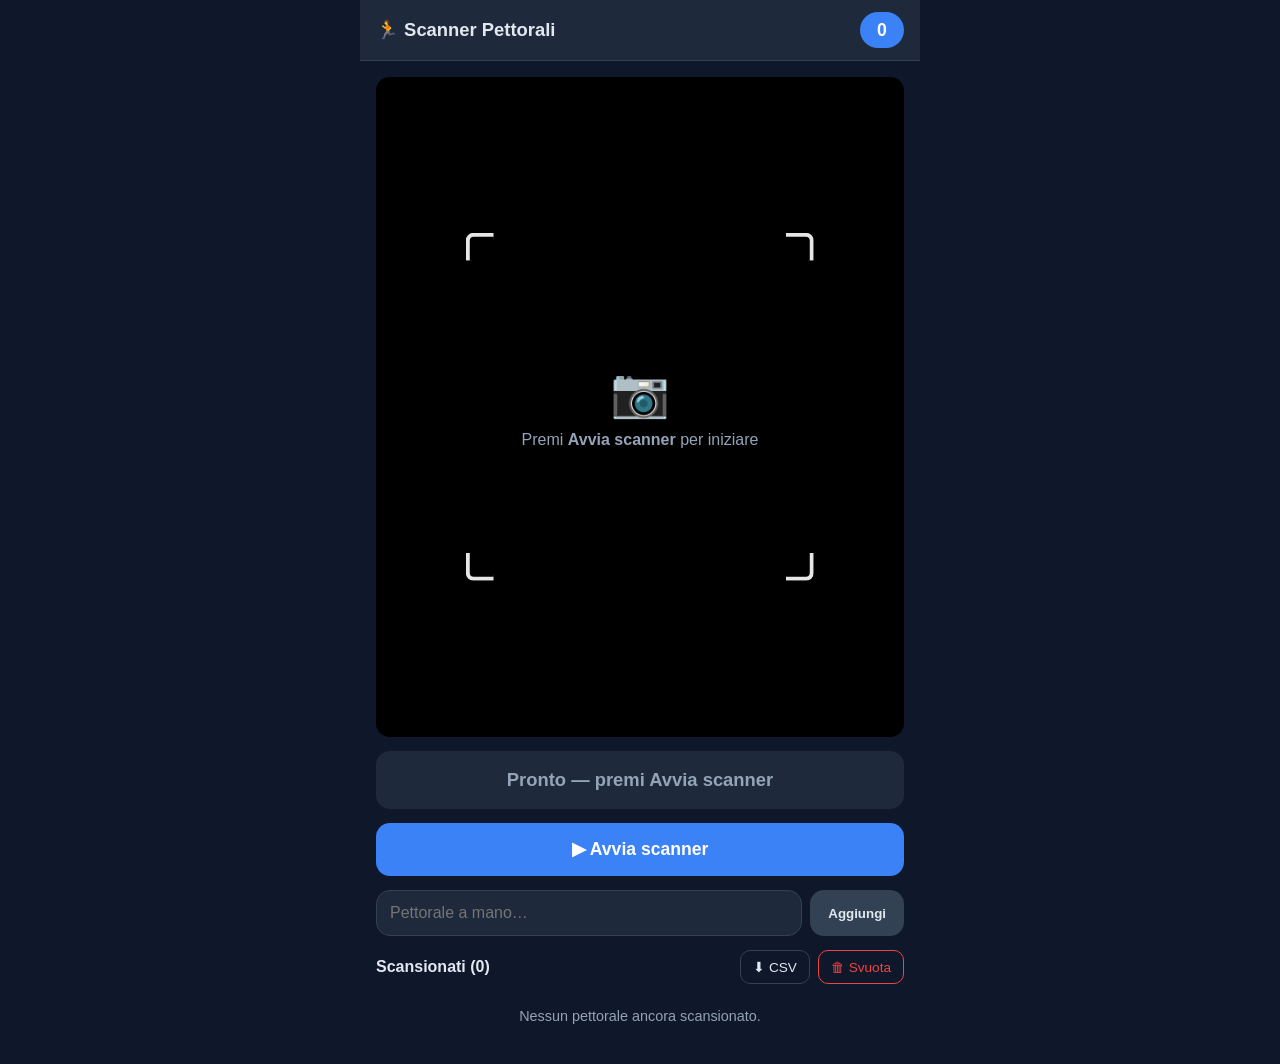
<file: bib-scanner/index.html>
<!DOCTYPE html>
<html lang="it">
<head>
  <meta charset="UTF-8">
  <meta name="viewport" content="width=device-width, initial-scale=1, maximum-scale=1, viewport-fit=cover">
  <meta name="theme-color" content="#0f172a">
  <meta name="description" content="Scansiona i QR code dei pettorali gara e rileva i duplicati">
  <meta name="apple-mobile-web-app-capable" content="yes">
  <meta name="apple-mobile-web-app-status-bar-style" content="black-translucent">
  <title>Scanner Pettorali</title>
  <link rel="manifest" href="manifest.json">
  <link rel="apple-touch-icon" href="icons/icon-192.png">
  <link rel="icon" href="icons/icon-192.png">
  <link rel="stylesheet" href="styles.css">
</head>
<body>
  <header class="app-header">
    <h1>🏃 Scanner Pettorali</h1>
    <div class="counter" id="counter" title="Pettorali scansionati">0</div>
  </header>

  <main>
    <section class="camera-section" id="cameraSection">
      <video id="video" playsinline muted></video>
      <div class="scan-frame" aria-hidden="true">
        <span class="corner tl"></span>
        <span class="corner tr"></span>
        <span class="corner bl"></span>
        <span class="corner br"></span>
      </div>
      <div class="camera-buttons">
        <button id="torchBtn" class="icon-btn" hidden type="button" aria-label="Torcia">🔦</button>
        <button id="flipBtn" class="icon-btn" hidden type="button" aria-label="Cambia fotocamera">🔄</button>
      </div>
      <div class="camera-placeholder" id="cameraPlaceholder">
        <span class="ph-icon">📷</span>
        <span>Premi <strong>Avvia scanner</strong> per iniziare</span>
      </div>
    </section>

    <div class="status" id="status" data-state="idle" role="status" aria-live="polite">Pronto</div>

    <div class="controls">
      <button id="toggleCameraBtn" class="primary-btn" type="button">▶ Avvia scanner</button>
    </div>

    <div class="manual-add">
      <input type="text" id="manualInput" placeholder="Pettorale a mano…" autocomplete="off"
             autocapitalize="characters" enterkeyhint="done">
      <button id="manualAddBtn" type="button">Aggiungi</button>
    </div>

    <section class="list-section">
      <div class="list-header">
        <h2>Scansionati (<span id="listCount">0</span>)</h2>
        <div class="list-actions">
          <button id="exportBtn" class="ghost-btn" type="button">⬇ CSV</button>
          <button id="clearBtn" class="ghost-btn danger" type="button">🗑 Svuota</button>
        </div>
      </div>
      <ul class="bib-list" id="bibList"></ul>
      <p class="empty-hint" id="emptyHint">Nessun pettorale ancora scansionato.</p>
    </section>
  </main>

  <canvas id="canvas" hidden></canvas>

  <noscript>Questa app richiede JavaScript abilitato.</noscript>

  <script src="lib/jsqr.js"></script>
  <script src="app.js"></script>
</body>
</html>
</file>
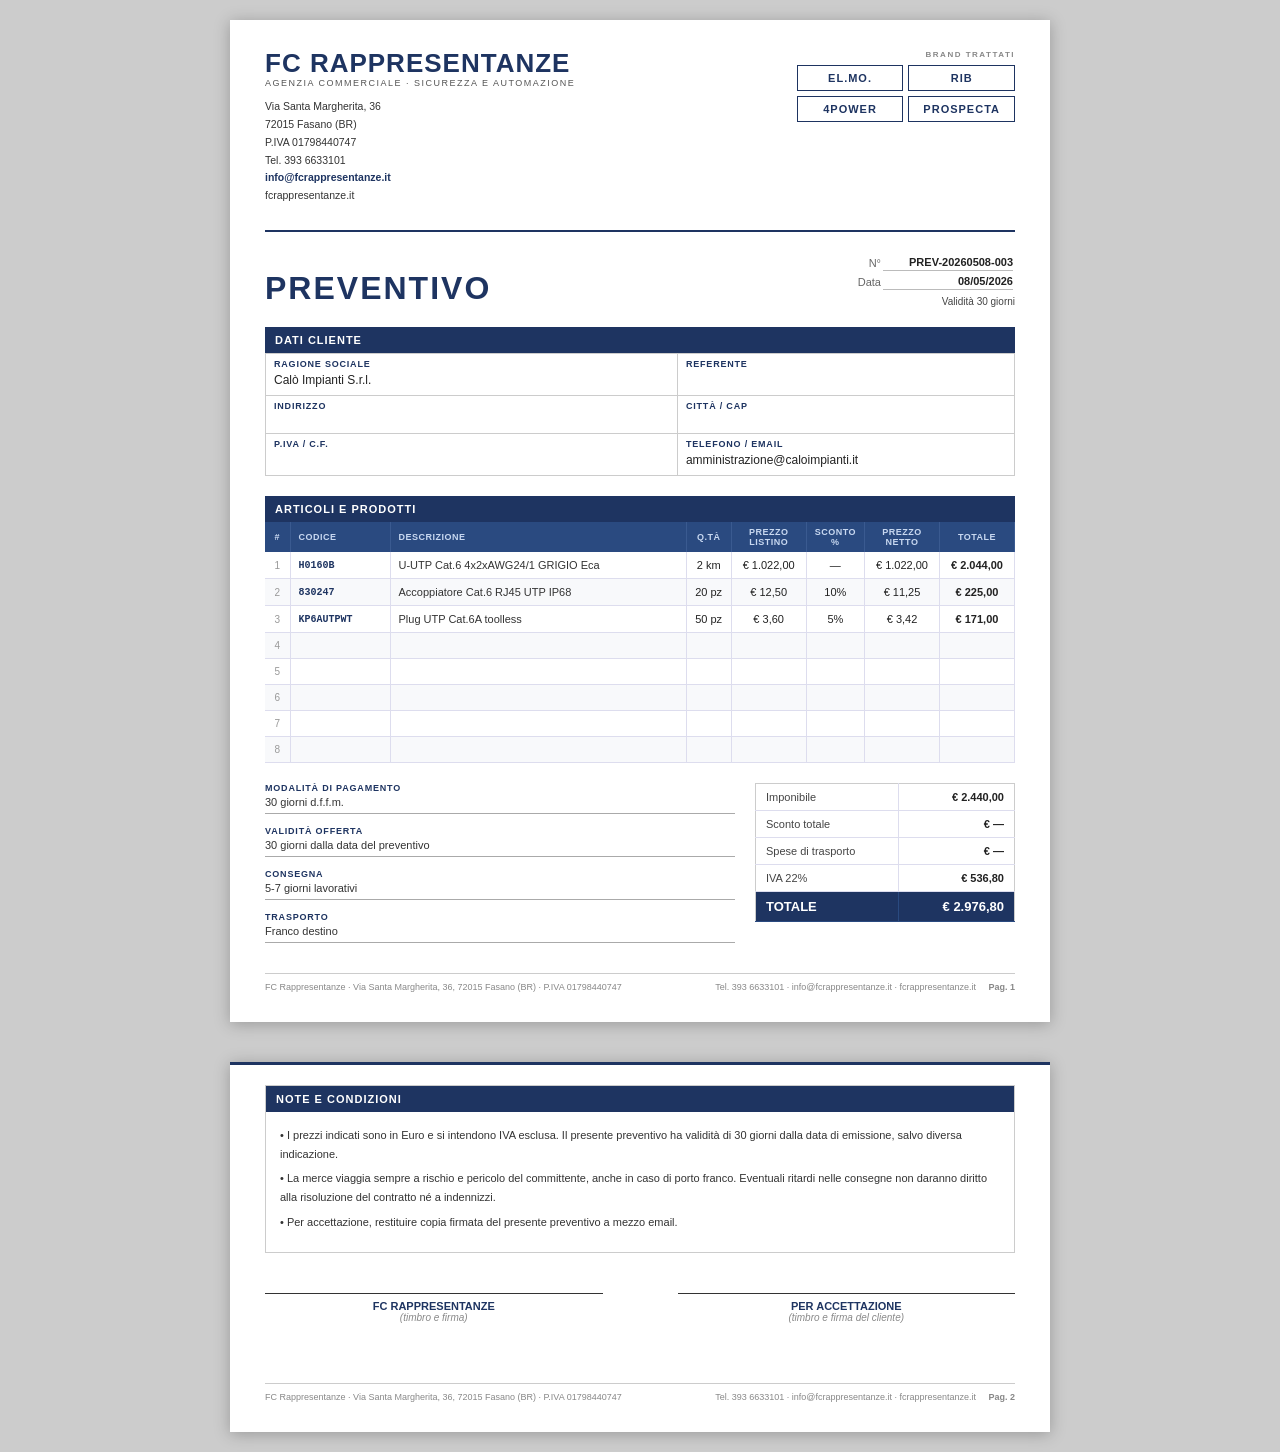
<file: scripts/preview_preventivo.html>
<!DOCTYPE html>
<html>
<head>
<meta charset="utf-8">
<title>Preventivo FC Rappresentanze</title>
<style>
  * { margin: 0; padding: 0; box-sizing: border-box; }
  body { font-family: Arial, Helvetica, sans-serif; font-size: 12px; color: #222; background: #ccc; }
  .page { background: white; max-width: 820px; margin: 20px auto; padding: 30px 35px; box-shadow: 0 2px 15px rgba(0,0,0,0.25); }

  /* HEADER */
  .header { display: flex; justify-content: space-between; align-items: flex-start; margin-bottom: 25px; }
  .company-block { flex: 1; }
  .company-name { font-size: 26px; font-weight: 900; color: #1e3461; letter-spacing: 1px; line-height: 1; margin-bottom: 2px; }
  .company-subtitle { font-size: 9px; color: #555; text-transform: uppercase; letter-spacing: 1.5px; margin-bottom: 10px; }
  .company-details { font-size: 10.5px; color: #333; line-height: 1.7; }
  .company-details a { color: #1e3461; font-weight: 700; text-decoration: none; }

  /* BRAND BOXES */
  .brands-block { text-align: right; }
  .brands-label { font-size: 8px; text-transform: uppercase; letter-spacing: 1.5px; color: #888; margin-bottom: 6px; font-weight: 700; }
  .brands-grid { display: grid; grid-template-columns: 1fr 1fr; gap: 5px; }
  .brand-box { border: 1.5px solid #1e3461; color: #1e3461; font-size: 11px; font-weight: 800; text-align: center; padding: 6px 14px; letter-spacing: 1px; }

  /* SEPARATORE */
  .separator { border: none; border-top: 2px solid #1e3461; margin: 0 0 20px; }

  /* TITOLO PREVENTIVO */
  .doc-header { display: flex; justify-content: space-between; align-items: flex-end; margin-bottom: 20px; }
  .doc-title { font-size: 32px; font-weight: 900; color: #1e3461; letter-spacing: 2px; }
  .doc-meta { text-align: right; font-size: 11px; }
  .doc-meta table { margin-left: auto; }
  .doc-meta td { padding: 2px 0 2px 15px; }
  .doc-meta td:first-child { color: #666; }
  .doc-meta td:last-child { font-weight: 700; min-width: 130px; border-bottom: 1px solid #bbb; }
  .doc-meta .validita { font-size: 10px; color: #444; margin-top: 4px; text-align: right; }

  /* SEZIONE DATI CLIENTE */
  .section-header { background: #1e3461; color: white; font-size: 11px; font-weight: 700; letter-spacing: 1px; padding: 7px 10px; margin-bottom: 0; }
  .client-table { width: 100%; border-collapse: collapse; border: 1px solid #ccc; margin-bottom: 20px; }
  .client-table td { border: 1px solid #ccc; padding: 0; vertical-align: top; }
  .client-table .field-label { font-size: 9px; font-weight: 700; color: #1e3461; text-transform: uppercase; letter-spacing: 0.8px; padding: 5px 8px 2px; display: block; }
  .client-table .field-value { font-size: 12px; padding: 2px 8px 8px; display: block; min-height: 20px; }

  /* TABELLA PRODOTTI */
  .items-table { width: 100%; border-collapse: collapse; margin-bottom: 20px; }
  .items-table thead tr:first-child { background: #1e3461; color: white; }
  .items-table thead tr:first-child th { padding: 7px 8px; font-size: 10px; font-weight: 700; letter-spacing: 0.5px; text-align: center; }
  .items-table thead tr:first-child th.left { text-align: left; }
  .items-table thead tr:last-child th { background: #2a4a80; color: #c8d8f0; padding: 5px 8px; font-size: 9px; font-weight: 700; text-transform: uppercase; letter-spacing: 0.5px; text-align: center; border-right: 1px solid #3a5a90; }
  .items-table tbody tr { border-bottom: 1px solid #dde; }
  .items-table tbody tr:nth-child(even) { background: #f8f9fb; }
  .items-table td { padding: 7px 8px; font-size: 11px; border-right: 1px solid #dde; vertical-align: middle; text-align: center; }
  .items-table td.num { color: #999; font-size: 10px; width: 25px; }
  .items-table td.code { font-family: monospace; color: #1e3461; font-weight: 700; font-size: 10px; text-align: left; }
  .items-table td.desc { text-align: left; color: #333; }
  .items-table td.price { font-size: 11px; }
  .items-table td.total { font-weight: 700; }

  /* SEZIONE INFERIORE */
  .bottom-section { display: flex; gap: 20px; margin-bottom: 0; }
  .bottom-left { flex: 1; font-size: 11px; }
  .bottom-left .bl-label { font-size: 9px; font-weight: 700; color: #1e3461; text-transform: uppercase; letter-spacing: 0.8px; margin-bottom: 3px; margin-top: 12px; }
  .bottom-left .bl-label:first-child { margin-top: 0; }
  .bottom-left .bl-value { border-bottom: 1px solid #aaa; min-height: 18px; color: #333; padding-bottom: 2px; }
  .bottom-right { width: 260px; }
  .totals-table { width: 100%; border-collapse: collapse; border: 1px solid #ccc; }
  .totals-table td { padding: 7px 10px; font-size: 11px; border-bottom: 1px solid #dde; }
  .totals-table td:first-child { color: #444; }
  .totals-table td:last-child { text-align: right; font-weight: 600; border-left: 1px solid #dde; min-width: 90px; }
  .totals-table tr.total-final { background: #1e3461; }
  .totals-table tr.total-final td { color: white; font-size: 13px; font-weight: 700; border-color: #2a4a80; }

  /* PAGINA 2 — NOTE */
  .page-break { page-break-before: always; margin-top: 40px; padding-top: 20px; border-top: 3px solid #1e3461; }
  .note-box { border: 1px solid #ccc; margin-bottom: 40px; }
  .note-box .section-header { margin-bottom: 0; }
  .note-content { padding: 14px; font-size: 11px; line-height: 1.7; color: #333; }
  .note-content p { margin-bottom: 6px; }

  /* FIRME */
  .signatures { display: flex; justify-content: space-between; margin-top: 40px; }
  .sign-block { text-align: center; width: 45%; }
  .sign-line { border-top: 1px solid #333; margin-bottom: 6px; }
  .sign-label { font-size: 11px; font-weight: 700; color: #1e3461; }
  .sign-sub { font-size: 10px; color: #888; font-style: italic; }

  /* FOOTER */
  .footer { margin-top: 30px; border-top: 1px solid #ccc; padding-top: 8px; display: flex; justify-content: space-between; font-size: 9px; color: #888; }
</style>
</head>
<body>

<!-- ═══════════════ PAGINA 1 ═══════════════ -->
<div class="page">

  <!-- HEADER -->
  <div class="header">
    <div class="company-block">
      <!-- SOSTITUIRE CON: <img src="data:image/png;base64,..." style="height:55px;margin-bottom:8px;display:block;"> -->
      <div class="company-name">FC RAPPRESENTANZE</div>
      <div class="company-subtitle">Agenzia Commerciale · Sicurezza e Automazione</div>
      <div class="company-details">
        Via Santa Margherita, 36<br>
        72015 Fasano (BR)<br>
        P.IVA 01798440747<br>
        Tel. 393 6633101<br>
        <a href="mailto:info@fcrappresentanze.it">info@fcrappresentanze.it</a><br>
        fcrappresentanze.it
      </div>
    </div>
    <div class="brands-block">
      <div class="brands-label">Brand Trattati</div>
      <div class="brands-grid">
        <div class="brand-box">EL.MO.</div>
        <div class="brand-box">RIB</div>
        <div class="brand-box">4POWER</div>
        <div class="brand-box">PROSPECTA</div>
      </div>
    </div>
  </div>

  <hr class="separator">

  <!-- TITOLO + N° / DATA -->
  <div class="doc-header">
    <div class="doc-title">PREVENTIVO</div>
    <div class="doc-meta">
      <table>
        <tr><td>N°</td><td>PREV-20260508-003</td></tr>
        <tr><td>Data</td><td>08/05/2026</td></tr>
      </table>
      <div class="validita">Validità 30 giorni</div>
    </div>
  </div>

  <!-- DATI CLIENTE -->
  <div class="section-header">DATI CLIENTE</div>
  <table class="client-table">
    <tr>
      <td style="width:55%">
        <span class="field-label">Ragione Sociale</span>
        <span class="field-value">Calò Impianti S.r.l.</span>
      </td>
      <td>
        <span class="field-label">Referente</span>
        <span class="field-value"></span>
      </td>
    </tr>
    <tr>
      <td>
        <span class="field-label">Indirizzo</span>
        <span class="field-value"></span>
      </td>
      <td>
        <span class="field-label">Città / CAP</span>
        <span class="field-value"></span>
      </td>
    </tr>
    <tr>
      <td>
        <span class="field-label">P.IVA / C.F.</span>
        <span class="field-value"></span>
      </td>
      <td>
        <span class="field-label">Telefono / Email</span>
        <span class="field-value">amministrazione@caloimpianti.it</span>
      </td>
    </tr>
  </table>

  <!-- ARTICOLI E PRODOTTI -->
  <div class="section-header">ARTICOLI E PRODOTTI</div>
  <table class="items-table">
    <thead>
      <tr>
        <th style="width:25px">#</th>
        <th class="left" style="width:100px">Codice</th>
        <th class="left">Descrizione</th>
        <th style="width:45px">Q.tà</th>
        <th style="width:75px">Prezzo<br>Listino</th>
        <th style="width:55px">Sconto<br>%</th>
        <th style="width:75px">Prezzo<br>Netto</th>
        <th style="width:75px">Totale</th>
      </tr>
    </thead>
    <tbody>
      <!-- RIGA 1 -->
      <tr>
        <td class="num">1</td>
        <td class="code">H0160B</td>
        <td class="desc">U-UTP Cat.6 4x2xAWG24/1 GRIGIO Eca</td>
        <td>2 km</td>
        <td class="price">€ 1.022,00</td>
        <td>—</td>
        <td class="price">€ 1.022,00</td>
        <td class="total">€ 2.044,00</td>
      </tr>
      <tr>
        <td class="num">2</td>
        <td class="code">830247</td>
        <td class="desc">Accoppiatore Cat.6 RJ45 UTP IP68</td>
        <td>20 pz</td>
        <td class="price">€ 12,50</td>
        <td>10%</td>
        <td class="price">€ 11,25</td>
        <td class="total">€ 225,00</td>
      </tr>
      <tr>
        <td class="num">3</td>
        <td class="code">KP6AUTPWT</td>
        <td class="desc">Plug UTP Cat.6A toolless</td>
        <td>50 pz</td>
        <td class="price">€ 3,60</td>
        <td>5%</td>
        <td class="price">€ 3,42</td>
        <td class="total">€ 171,00</td>
      </tr>
      <!-- righe vuote -->
      <tr><td class="num">4</td><td></td><td></td><td></td><td></td><td></td><td></td><td></td></tr>
      <tr><td class="num">5</td><td></td><td></td><td></td><td></td><td></td><td></td><td></td></tr>
      <tr><td class="num">6</td><td></td><td></td><td></td><td></td><td></td><td></td><td></td></tr>
      <tr><td class="num">7</td><td></td><td></td><td></td><td></td><td></td><td></td><td></td></tr>
      <tr><td class="num">8</td><td></td><td></td><td></td><td></td><td></td><td></td><td></td></tr>
    </tbody>
  </table>

  <!-- SEZIONE INFERIORE -->
  <div class="bottom-section">
    <div class="bottom-left">
      <div class="bl-label">Modalità di Pagamento</div>
      <div class="bl-value">30 giorni d.f.f.m.</div>
      <div class="bl-label">Validità Offerta</div>
      <div class="bl-value">30 giorni dalla data del preventivo</div>
      <div class="bl-label">Consegna</div>
      <div class="bl-value">5-7 giorni lavorativi</div>
      <div class="bl-label">Trasporto</div>
      <div class="bl-value">Franco destino</div>
    </div>
    <div class="bottom-right">
      <table class="totals-table">
        <tr><td>Imponibile</td><td>€ 2.440,00</td></tr>
        <tr><td>Sconto totale</td><td>€ —</td></tr>
        <tr><td>Spese di trasporto</td><td>€ —</td></tr>
        <tr><td>IVA 22%</td><td>€ 536,80</td></tr>
        <tr class="total-final"><td><strong>TOTALE</strong></td><td><strong>€ 2.976,80</strong></td></tr>
      </table>
    </div>
  </div>

  <!-- FOOTER PAG 1 -->
  <div class="footer">
    <span>FC Rappresentanze · Via Santa Margherita, 36, 72015 Fasano (BR) · P.IVA 01798440747</span>
    <span>Tel. 393 6633101 · info@fcrappresentanze.it · fcrappresentanze.it &nbsp;&nbsp;&nbsp; <strong>Pag. 1</strong></span>
  </div>
</div>

<!-- ═══════════════ PAGINA 2 ═══════════════ -->
<div class="page page-break">

  <!-- NOTE E CONDIZIONI -->
  <div class="note-box">
    <div class="section-header">NOTE E CONDIZIONI</div>
    <div class="note-content">
      <p>• I prezzi indicati sono in Euro e si intendono IVA esclusa. Il presente preventivo ha validità di 30 giorni dalla data di emissione, salvo diversa indicazione.</p>
      <p>• La merce viaggia sempre a rischio e pericolo del committente, anche in caso di porto franco. Eventuali ritardi nelle consegne non daranno diritto alla risoluzione del contratto né a indennizzi.</p>
      <p>• Per accettazione, restituire copia firmata del presente preventivo a mezzo email.</p>
    </div>
  </div>

  <!-- FIRME -->
  <div class="signatures">
    <div class="sign-block">
      <div class="sign-line"></div>
      <div class="sign-label">FC RAPPRESENTANZE</div>
      <div class="sign-sub">(timbro e firma)</div>
    </div>
    <div class="sign-block">
      <div class="sign-line"></div>
      <div class="sign-label">PER ACCETTAZIONE</div>
      <div class="sign-sub">(timbro e firma del cliente)</div>
    </div>
  </div>

  <!-- FOOTER PAG 2 -->
  <div class="footer" style="margin-top:60px;">
    <span>FC Rappresentanze · Via Santa Margherita, 36, 72015 Fasano (BR) · P.IVA 01798440747</span>
    <span>Tel. 393 6633101 · info@fcrappresentanze.it · fcrappresentanze.it &nbsp;&nbsp;&nbsp; <strong>Pag. 2</strong></span>
  </div>
</div>

</body>
</html>
</file>
<file: bib-scanner/styles.css>
:root {
  --bg: #0f172a;
  --surface: #1e293b;
  --surface-2: #334155;
  --text: #e2e8f0;
  --muted: #94a3b8;
  --accent: #3b82f6;
  --success: #22c55e;
  --danger: #ef4444;
  --radius: 14px;
}

* { box-sizing: border-box; margin: 0; padding: 0; }

html, body {
  background: var(--bg);
  color: var(--text);
  font-family: -apple-system, BlinkMacSystemFont, "Segoe UI", Roboto, sans-serif;
  -webkit-text-size-adjust: 100%;
}

body {
  max-width: 560px;
  margin: 0 auto;
  min-height: 100vh;
  padding-bottom: env(safe-area-inset-bottom);
}

.app-header {
  display: flex;
  align-items: center;
  justify-content: space-between;
  padding: calc(12px + env(safe-area-inset-top)) 16px 12px;
  background: var(--surface);
  position: sticky;
  top: 0;
  z-index: 10;
  border-bottom: 1px solid var(--surface-2);
}

.app-header h1 {
  font-size: 1.15rem;
  font-weight: 700;
}

.counter {
  background: var(--accent);
  color: #fff;
  font-weight: 700;
  font-size: 1.1rem;
  min-width: 44px;
  height: 36px;
  padding: 0 10px;
  border-radius: 18px;
  display: flex;
  align-items: center;
  justify-content: center;
}

main {
  padding: 16px;
  display: flex;
  flex-direction: column;
  gap: 14px;
}

/* ── Camera ─────────────────────────────── */
.camera-section {
  position: relative;
  width: 100%;
  aspect-ratio: 4 / 5;
  background: #000;
  border-radius: var(--radius);
  overflow: hidden;
}

#video {
  position: absolute;
  inset: 0;
  width: 100%;
  height: 100%;
  object-fit: cover;
}

.scan-frame {
  position: absolute;
  top: 50%;
  left: 50%;
  width: 66%;
  aspect-ratio: 1;
  transform: translate(-50%, -50%);
  pointer-events: none;
}

.corner {
  position: absolute;
  width: 28px;
  height: 28px;
  border: 4px solid rgba(255, 255, 255, 0.9);
}
.corner.tl { top: 0; left: 0; border-right: 0; border-bottom: 0; border-radius: 8px 0 0 0; }
.corner.tr { top: 0; right: 0; border-left: 0; border-bottom: 0; border-radius: 0 8px 0 0; }
.corner.bl { bottom: 0; left: 0; border-right: 0; border-top: 0; border-radius: 0 0 0 8px; }
.corner.br { bottom: 0; right: 0; border-left: 0; border-top: 0; border-radius: 0 0 8px 0; }

.camera-buttons {
  position: absolute;
  top: 10px;
  right: 10px;
  display: flex;
  gap: 8px;
}

.icon-btn {
  width: 44px;
  height: 44px;
  border: 0;
  border-radius: 50%;
  background: rgba(15, 23, 42, 0.7);
  color: #fff;
  font-size: 1.2rem;
  cursor: pointer;
}
.icon-btn.active { background: var(--accent); }

.camera-placeholder {
  position: absolute;
  inset: 0;
  display: flex;
  flex-direction: column;
  align-items: center;
  justify-content: center;
  gap: 10px;
  color: var(--muted);
  text-align: center;
  padding: 20px;
}
.ph-icon { font-size: 3rem; }

/* ── Status banner ──────────────────────── */
.status {
  padding: 16px;
  border-radius: var(--radius);
  font-size: 1.15rem;
  font-weight: 700;
  text-align: center;
  min-height: 58px;
  display: flex;
  align-items: center;
  justify-content: center;
  word-break: break-word;
}
.status[data-state="idle"]      { background: var(--surface); color: var(--muted); }
.status[data-state="success"]   { background: var(--success); color: #052e16; }
.status[data-state="duplicate"] { background: var(--danger);  color: #fff; }

.status.flash { animation: flash-pulse 0.5s ease; }
@keyframes flash-pulse {
  0%   { transform: scale(1); }
  35%  { transform: scale(1.06); }
  100% { transform: scale(1); }
}

/* ── Controls ───────────────────────────── */
.primary-btn {
  width: 100%;
  padding: 16px;
  border: 0;
  border-radius: var(--radius);
  background: var(--accent);
  color: #fff;
  font-size: 1.1rem;
  font-weight: 700;
  cursor: pointer;
}
.primary-btn.active { background: var(--danger); }

.manual-add {
  display: flex;
  gap: 8px;
}
.manual-add input {
  flex: 1;
  min-width: 0;
  padding: 13px;
  border: 1px solid var(--surface-2);
  border-radius: var(--radius);
  background: var(--surface);
  color: var(--text);
  font-size: 1rem;
}
.manual-add input:focus {
  outline: 2px solid var(--accent);
  outline-offset: -1px;
}
.manual-add button {
  padding: 13px 18px;
  border: 0;
  border-radius: var(--radius);
  background: var(--surface-2);
  color: var(--text);
  font-weight: 600;
  cursor: pointer;
}

/* ── List ───────────────────────────────── */
.list-header {
  display: flex;
  align-items: center;
  justify-content: space-between;
  gap: 8px;
}
.list-header h2 { font-size: 1rem; }
.list-actions { display: flex; gap: 8px; }

.ghost-btn {
  padding: 8px 12px;
  border: 1px solid var(--surface-2);
  border-radius: 10px;
  background: transparent;
  color: var(--text);
  font-size: 0.85rem;
  cursor: pointer;
}
.ghost-btn.danger { color: var(--danger); border-color: var(--danger); }

.bib-list {
  list-style: none;
  display: flex;
  flex-direction: column;
  gap: 8px;
}

.bib-item {
  display: flex;
  align-items: center;
  gap: 10px;
  padding: 12px 14px;
  background: var(--surface);
  border-radius: var(--radius);
  border-left: 4px solid var(--accent);
}

.bib-info {
  flex: 1;
  min-width: 0;
  display: flex;
  flex-direction: column;
  gap: 2px;
}
.bib-code {
  font-size: 1.05rem;
  font-weight: 700;
  overflow: hidden;
  text-overflow: ellipsis;
  white-space: nowrap;
}
.bib-meta {
  font-size: 0.78rem;
  color: var(--muted);
}

.bib-badge {
  background: var(--danger);
  color: #fff;
  font-size: 0.8rem;
  font-weight: 700;
  padding: 3px 8px;
  border-radius: 10px;
  flex-shrink: 0;
}

.del-btn {
  width: 34px;
  height: 34px;
  flex-shrink: 0;
  border: 0;
  border-radius: 50%;
  background: var(--surface-2);
  color: var(--muted);
  font-size: 0.9rem;
  cursor: pointer;
}

.empty-hint {
  color: var(--muted);
  text-align: center;
  padding: 24px 0;
  font-size: 0.9rem;
}
</file>
